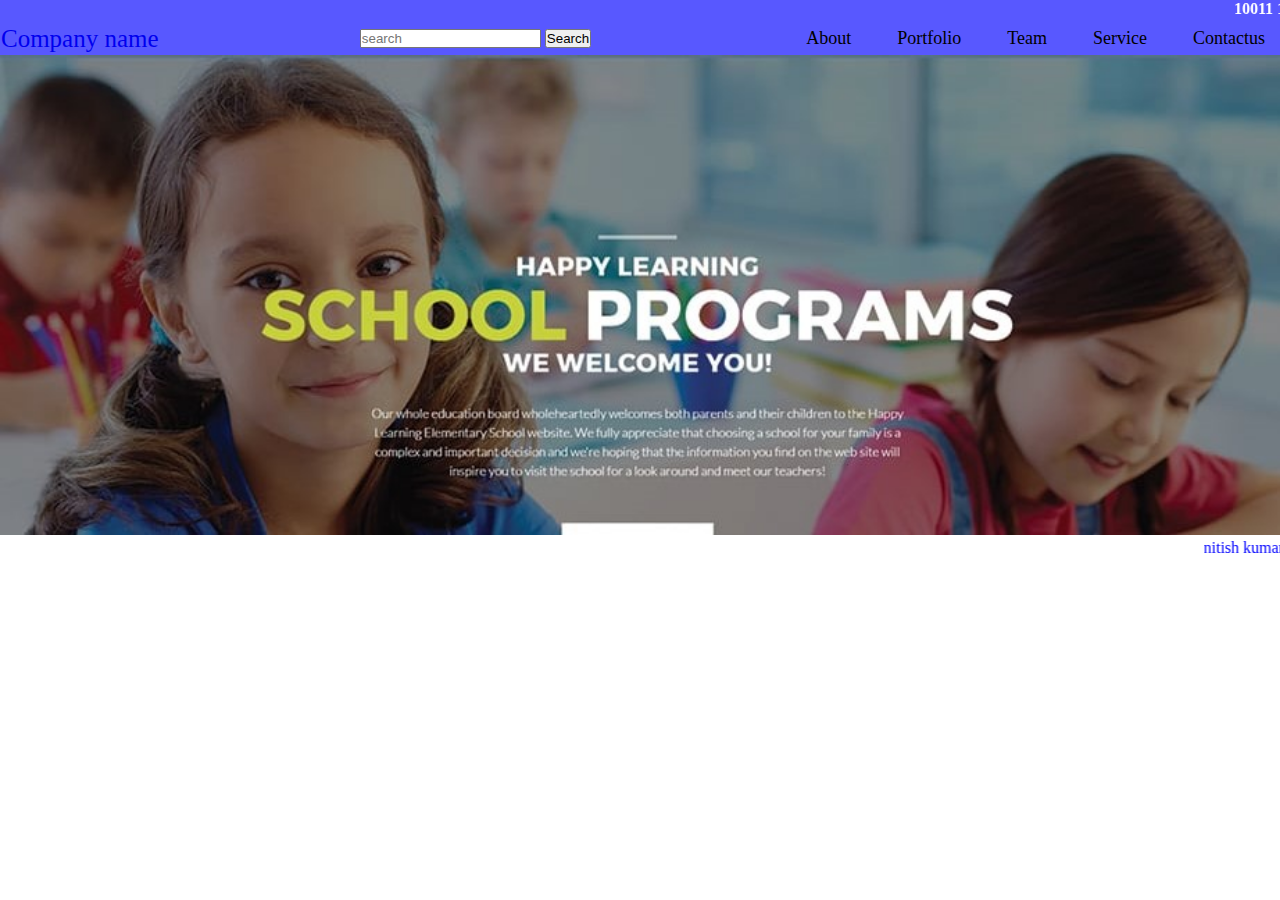
<file: index.html>
<!DOCTYPE html>
<html>
  <head>
    <meta charset="UTF-8" />
    <meta http-equiv="X-UA-Compatible" content="IE=edge" />
    <meta name="viewport" content="width=device-width, initial-scale=1.0" />
    <link rel="stylesheet" href="style.css" />
    <title>Educatational Website</title>
  </head>
  <body>
    <h4><p><marquee>10011 10011 10011 10011 10011 10011 10011 10011 10011 10011 10011 10011 10011 10011 10011 10011 10011 10011 10011 10011 10011 10011 10011 10011 10011 10011 10011 10011</marquee></p></h4>

    <nav class="navbar">
      <!-- LOGO -->
     <div class="logo"><a href="/">Company name</a>
     </div>

    <div>
      <form class="ser" role="search">
        <input class="ser1" type="search" placeholder="search">
        <button class="btn" type="submit">Search</button>
      </form>
    </div>

      <!-- NAVIGATION MENU -->
      <ul class="nav-links">
        <!-- USING CHECKBOX HACK -->
        
        <div class="menu">
 
          <li class="Products">
            <a href="/">About</a>
           <ul class="dropdown">
              <li><a href="work1.html">Work1</a></li>
              <li><a href="work2.html">Work2</a></li>
              <li><a href="work3.html">Work3</a></li>
              
            </ul> 
          </li>

         <li class="Products">
          <a href="portfolio.html">Portfolio</a>
        </li>

        <li class="Products">
          <a href="team.html">Team</a>
        </li>

        <li class="Products">
          <a href="service.html">Service</a>
        </li>

        <li class="Products">
          <a href="contact.html">Contactus</a>
        </li>
         </div>   
        </div>
      </ul>
    </nav>
    
    <div class="images">
      <!-- <img src="img1.jpg" class="" alt="..."> -->
      <img src="img1.jpg" alt="Girl in a jacket" width="1280" height="480">
      </div>

      <div class="que">
        <marquee behavior="scroll" direction="left" scrollamount="10">nitish kumar</marquee>
       
        
      </div>
  </body>
</html>
</file>
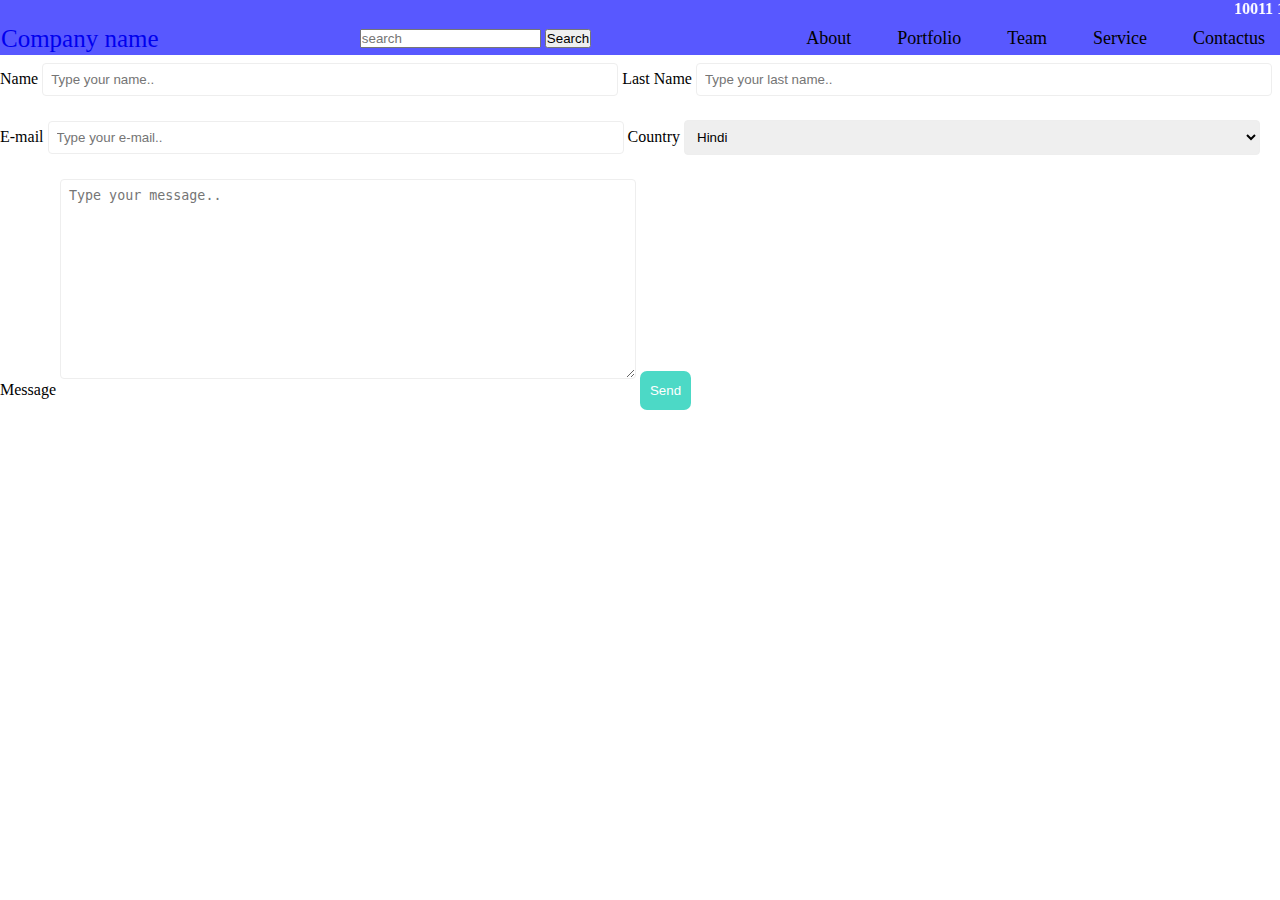
<file: contact.html>
<!DOCTYPE html>
<html>
  <head>
    <meta charset="UTF-8" />
    <meta http-equiv="X-UA-Compatible" content="IE=edge" />
    <meta name="viewport" content="width=device-width, initial-scale=1.0" />
    <link rel="stylesheet" href="style.css" />
    <link rel="stylesheet" href="contact.css" />
    <title>Educatational Website</title>
  </head>
  <body>
    <h4><p><marquee>10011 10011 10011 10011 10011 10011 10011 10011 10011 10011 10011 10011 10011 10011 10011 10011 10011 10011 10011 10011 10011 10011 10011 10011 10011 10011 10011 10011</marquee></p></h4>

    <nav class="navbar">
      <!-- LOGO -->
     <div class="logo"><a href="/">Company name</a>
     </div>

    <div>
      <form class="ser" role="search">
        <input class="ser1" type="search" placeholder="search">
        <button class="btn" type="submit">Search</button>
      </form>
    </div>

      <!-- NAVIGATION MENU -->
      <ul class="nav-links">
        <!-- USING CHECKBOX HACK -->
        
        <div class="menu">
 
          <li class="Products">
            <a href="/">About</a>
           <ul class="dropdown">
              <li><a href="work1.html">Work1</a></li>
              <li><a href="work2.html">Work2</a></li>
              <li><a href="work3.html">Work3</a></li>
              
            </ul> 
          </li>

         <li class="Products">
          <a href="portfolio.html">Portfolio</a>
        </li>

        <li class="Products">
          <a href="/">Team</a>
        </li>

        <li class="Products">
          <a href="service.html">Service</a>
        </li>

        <li class="Products">
          <a href="contact.html">Contactus</a>
        </li>
         </div>   
        </div>
      </ul>
    </nav>
    
    <!-- contact  -->
<div class="container">
  <form action="/form/submit" method="POST">
    <label for="fname">Name</label>
    <input type="text" id="fname" name="name" placeholder="Type your name..">
    <label for="lname">Last Name</label>
    <input type="text" id="lname" name="surname" placeholder="Type your last name..">
    <label for="mail">E-mail </label>
    <input type="text" id="mail" name="e-mail" placeholder="Type your e-mail..">
    <label for="country">Country</label>
    <select id="country" name="country">
      <option value="italy">Hindi</option>
      <option value="spain">English</option>
      <option value="france">France</option>
    </select>
    <label for="message">Message</label>
    <textarea id="message" name="message" placeholder="Type your message.." style="height: 200px"></textarea>
    <input type="submit" value="Send">
  </form>
</div>
        
      </div>
  </body>
</html>
</file>
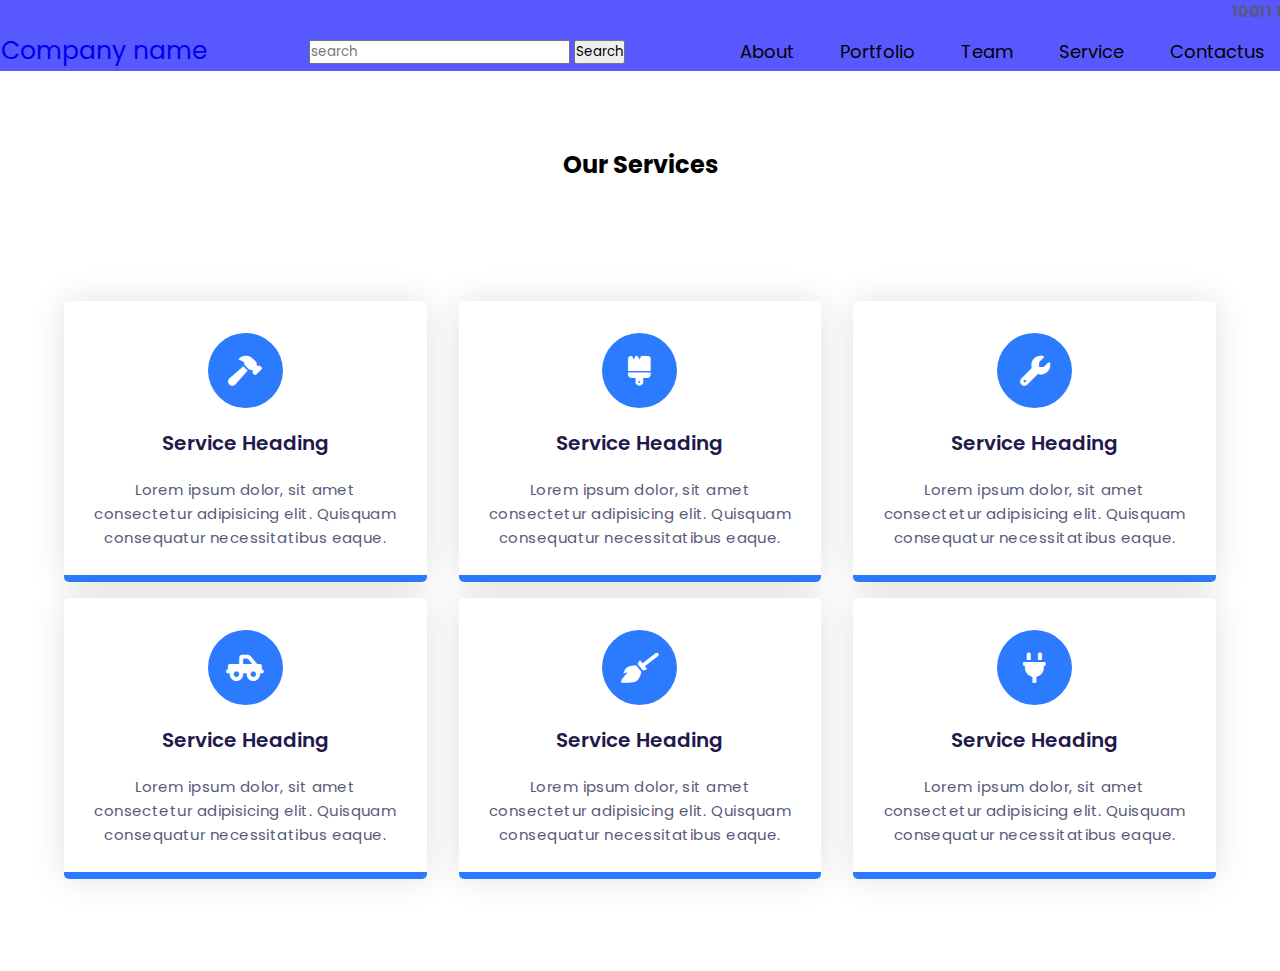
<file: service.html>
<!DOCTYPE html>
<html lang="en">
  <head>
    <meta name="viewport" content="width=device-width, initial-scale=1.0" />
    <link rel="stylesheet" href="style.css" />
    <link rel="stylesheet" href="service.css" />
    <title>Responsive Services Section</title>
    <!-- Font Awesome CDN-->
    <link
      rel="stylesheet"
      href="https://cdnjs.cloudflare.com/ajax/libs/font-awesome/6.0.0-beta3/css/all.min.css"
    />
    <!-- Google Font -->
    <link
      href="https://fonts.googleapis.com/css2?family=Poppins:wght@400;500;600&display=swap"
      rel="stylesheet"
    />
    <!-- Stylesheet -->
    <link rel="stylesheet" href="style.css" />
  </head>
  <body>


 
    <h4><p><marquee>10011 10011 10011 10011 10011 10011 10011 10011 10011 10011 10011 10011 10011 10011 10011 10011 10011 10011 10011 10011 10011 10011 10011 10011 10011 10011 10011 10011</marquee></p></h4>

    <nav class="navbar">
      <!-- LOGO -->
     <div class="logo"><a href="/">Company name</a>
     </div>

    <div>
      <form class="ser" role="search">
        <input class="ser1" type="search" placeholder="search">
        <button class="btn" type="submit">Search</button>
      </form>
    </div>

      <!-- NAVIGATION MENU -->
      <ul class="nav-links">
        <!-- USING CHECKBOX HACK -->
        
        <div class="menu">
 
          <li class="Products">
            <a href="/">About</a>
           <ul class="dropdown">
              <li><a href="work1.html">Work1</a></li>
              <li><a href="work2.html">Work2</a></li>
              <li><a href="work3.html">Work3</a></li>
              
            </ul> 
          </li>

         <li class="Products">
          <a href="/">Portfolio</a>
        </li>

        <li class="Products">
          <a href="/">Team</a>
        </li>

        <li class="Products">
          <a href="service.html">Service</a>
        </li>

        <li class="Products">
          <a href="/">Contactus</a>
        </li>
         </div>   
        </div>
      </ul>
    </nav>
<!-- Services -->
    <section>
      <div class="row">
        <h2 class="section-heading">Our Services</h2>
      </div>
      <div class="row">
        <div class="column">
          <div class="card">
            <div class="icon-wrapper">
              <i class="fas fa-hammer"></i>
            </div>
            <h3>Service Heading</h3>
            <p>
              Lorem ipsum dolor, sit amet consectetur adipisicing elit. Quisquam
              consequatur necessitatibus eaque.
            </p>
          </div>
        </div>
        <div class="column">
          <div class="card">
            <div class="icon-wrapper">
              <i class="fas fa-brush"></i>
            </div>
            <h3>Service Heading</h3>
            <p>
              Lorem ipsum dolor, sit amet consectetur adipisicing elit. Quisquam
              consequatur necessitatibus eaque.
            </p>
          </div>
        </div>
        <div class="column">
          <div class="card">
            <div class="icon-wrapper">
              <i class="fas fa-wrench"></i>
            </div>
            <h3>Service Heading</h3>
            <p>
              Lorem ipsum dolor, sit amet consectetur adipisicing elit. Quisquam
              consequatur necessitatibus eaque.
            </p>
          </div>
        </div>
        <div class="column">
          <div class="card">
            <div class="icon-wrapper">
              <i class="fas fa-truck-pickup"></i>
            </div>
            <h3>Service Heading</h3>
            <p>
              Lorem ipsum dolor, sit amet consectetur adipisicing elit. Quisquam
              consequatur necessitatibus eaque.
            </p>
          </div>
        </div>
        <div class="column">
          <div class="card">
            <div class="icon-wrapper">
              <i class="fas fa-broom"></i>
            </div>
            <h3>Service Heading</h3>
            <p>
              Lorem ipsum dolor, sit amet consectetur adipisicing elit. Quisquam
              consequatur necessitatibus eaque.
            </p>
          </div>
        </div>
        <div class="column">
          <div class="card">
            <div class="icon-wrapper">
              <i class="fas fa-plug"></i>
            </div>
            <h3>Service Heading</h3>
            <p>
              Lorem ipsum dolor, sit amet consectetur adipisicing elit. Quisquam
              consequatur necessitatibus eaque.
            </p>
          </div>
        </div>
      </div>
    </section>
  </body>
</html>
</file>
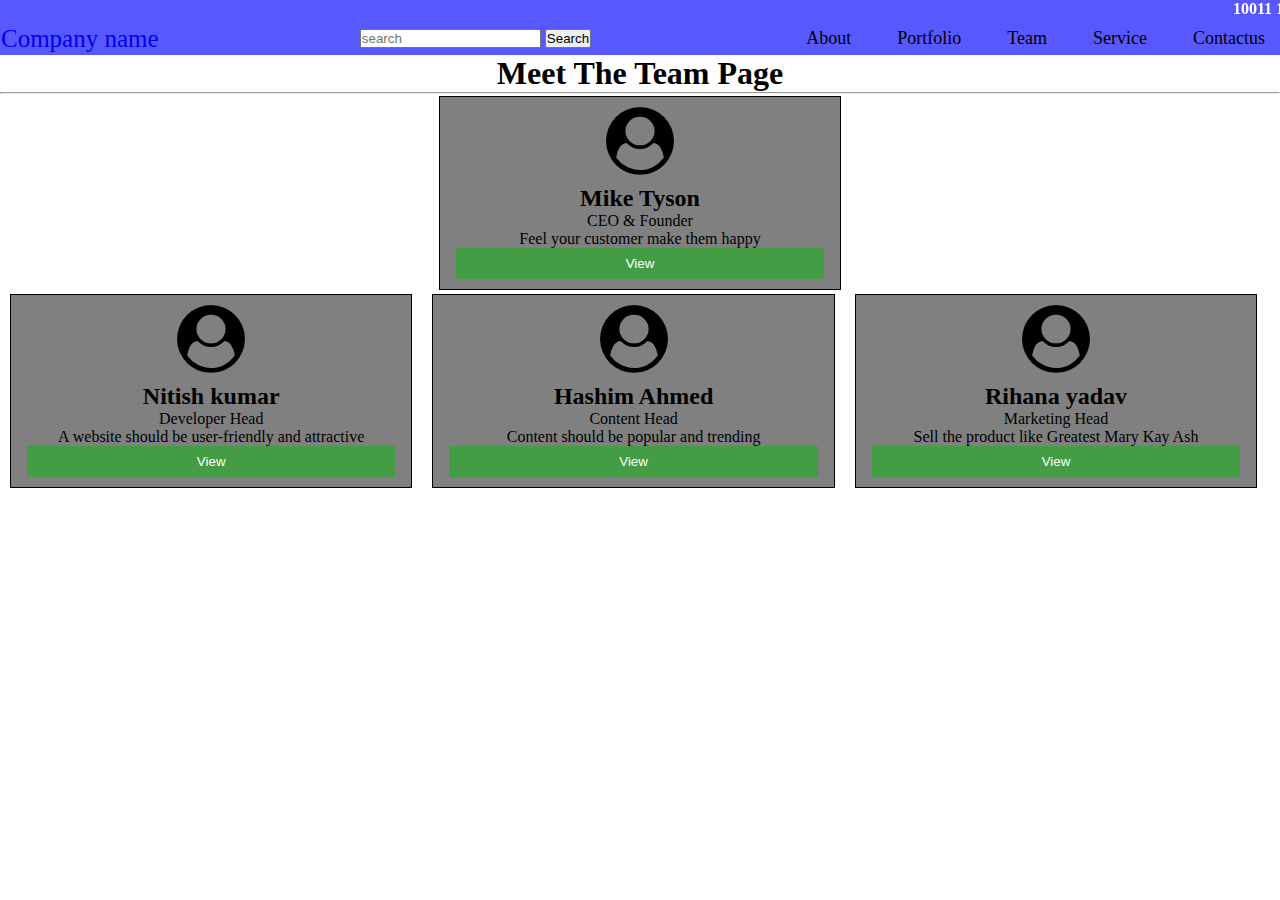
<file: team.html>
<!DOCTYPE html>
<html>
  <head>
    <meta name="viewport" content="width=device-width, initial-scale=1" />

    <!-- linking font awesome for icons -->
    <link rel="stylesheet" href="style.css" />
    <link
      rel="stylesheet"
      href="https://cdnjs.cloudflare.com/ajax/libs/font-awesome/4.7.0/css/font-awesome.min.css"
    />

    <style>
	
        /* Whole html box designing */
        html {
            box-sizing: border-box;
        }
            
        /* Body width fixing */
        body {
            max-width: 100%;
        }
            
        /* Box sizing depending on parent */
        *,
        *:before,
        *:after {
            box-sizing: inherit;
        }
            
        /* Styling column */
        .column {
            float: left;
            width: 33%;
            margin-bottom: 16px;
            padding: 2px 10px;
        }
            
        /* Column width change depends
            on screen size */
        @media screen and (max-width: 670px) {
            .column {
                width: 100%;
                text-align: none;
            }
        }
            
        /* Card designing */
        .card {
            background-color: gray;
            border: 1px solid black;
        }
            
        .container {
            padding: 0 16px;
        }
            
        /* Icon styling */
        .fa {
            margin: 10px;
            font-size:68px;
        }
            
        .fa:hover {
            transform: rotateY(180deg);
            transition: transform 0.8s;
        }
            
        .container::after,
        .row::after {
            content: "";
            clear: both;
            display: table;
        }
            
        /* Button designing */
        .button {
            border: none;
            padding: 8px;
            color: white;
            background-color: #449D44;
            text-align: center;
            cursor: pointer;
            width: 100%;
            margin-bottom: 10px;
        }
            
        /* Hover effect on button */
        .button:hover {
            background-color: green;
        }
        
        /* Margin first member of team */
        #gfg {
            float: none;
            margin: auto;
        }
    </style>
    
  </head>

  <body>

    <h4><p><marquee>10011 10011 10011 10011 10011 10011 10011 10011 10011 10011 10011 10011 10011 10011 10011 10011 10011 10011 10011 10011 10011 10011 10011 10011 10011 10011 10011 10011</marquee></p></h4>

    <nav class="navbar">
      <!-- LOGO -->
     <div class="logo"><a href="/">Company name</a>
     </div>

    <div>
      <form class="ser" role="search">
        <input class="ser1" type="search" placeholder="search">
        <button class="btn" type="submit">Search</button>
      </form>
    </div>

      <!-- NAVIGATION MENU -->
      <ul class="nav-links">
        <!-- USING CHECKBOX HACK -->
        
        <div class="menu">
 
          <li class="Products">
            <a href="/">About</a>
           <ul class="dropdown">
              <li><a href="work1.html">Work1</a></li>
              <li><a href="work2.html">Work2</a></li>
              <li><a href="work3.html">Work3</a></li>
              
            </ul> 
          </li>

         <li class="Products">
          <a href="portfolio.html">Portfolio</a>
        </li>

        <li class="Products">
          <a href="team.html">Team</a>
        </li>

        <li class="Products">
          <a href="service.html">Service</a>
        </li>

        <li class="Products">
          <a href="contact.html">Contactus</a>
        </li>
         </div>   
        </div>
      </ul>
    </nav>

    <!-- team -->
    <center>
      <h1>Meet The Team Page</h1>
      <hr />

      <!-- First member of the team -->
      <div class="row">
        <div class="column" id="gfg">
          <div class="card">
            <i class="fa fa-user-circle" style="font-size: 68px"></i>
            <div class="container">
              <h2>Mike Tyson</h2>

              <p>CEO & Founder</p>

              <p>Feel your customer make them happy</p>

              <button class="button">View</button>
            </div>
          </div>
        </div>
      </div>

      <!-- Other members of the team -->
      <div class="row">
        <div class="column">
          <div class="card">
            <i class="fa fa-user-circle" style="font-size: 68px"></i>
            <div class="container">
              <h2>Nitish kumar</h2>

              <p>Developer Head</p>

              <p>A website should be user-friendly and attractive</p>

              <button class="button">View</button>
            </div>
          </div>
        </div>

        <div class="column">
          <div class="card">
            <i class="fa fa-user-circle" style="font-size: 68px"></i>
            <div class="container">
              <h2>Hashim Ahmed</h2>

              <p>Content Head</p>

              <p>Content should be popular and trending</p>

              <button class="button">View</button>
            </div>
          </div>
        </div>
        <div class="column">
          <div class="card">
            <i class="fa fa-user-circle" style="font-size: 68px"></i>
            <div class="container">
              <h2>Rihana yadav</h2>

              <p>Marketing Head</p>

              <p>Sell the product like Greatest Mary Kay Ash</p>

              <button class="button">View</button>
            </div>
          </div>
        </div>
      </div>
    </center>
  </body>
</html>
</file>
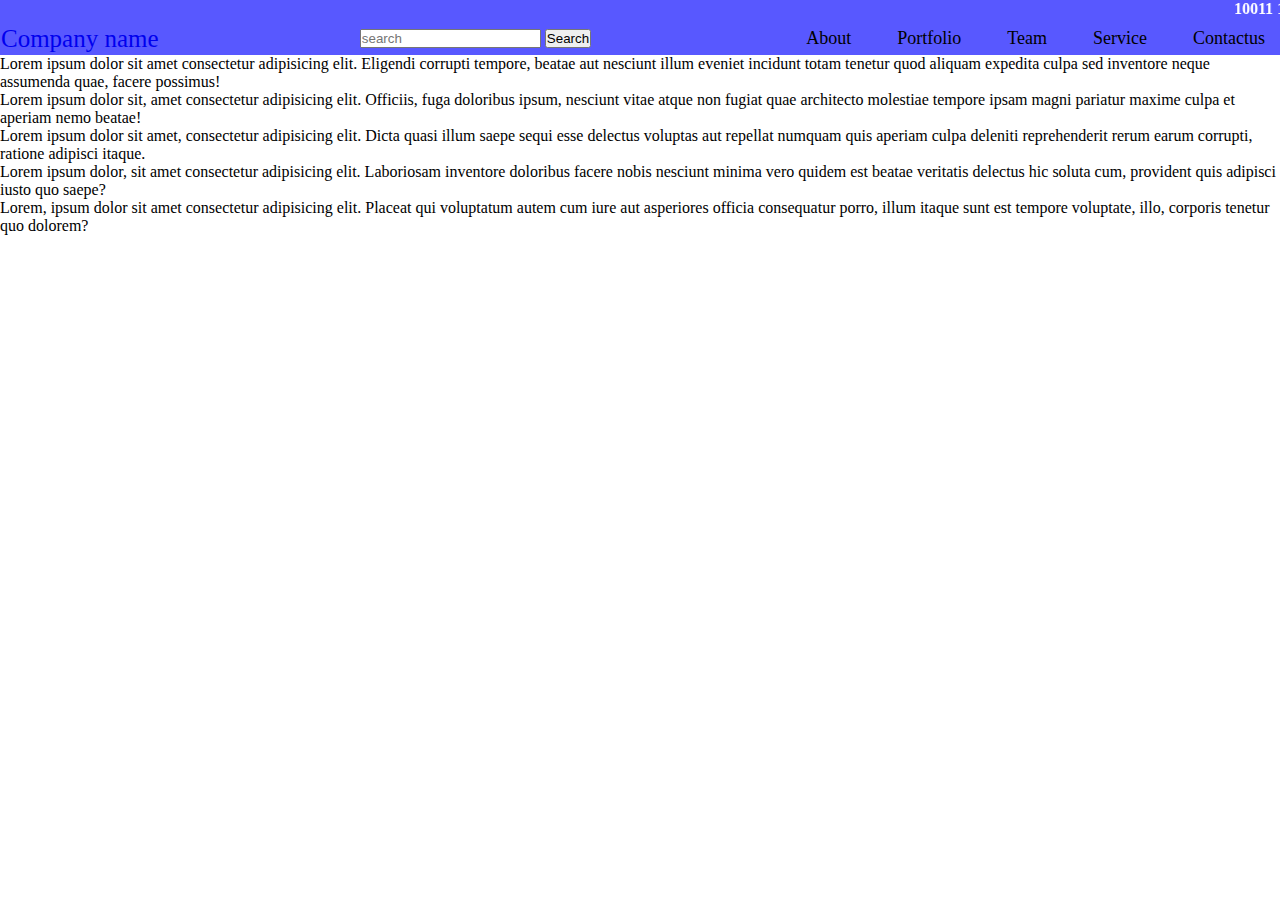
<file: work1.html>
<!DOCTYPE html>
<html>
  <head>
    <meta charset="UTF-8" />
    <meta http-equiv="X-UA-Compatible" content="IE=edge" />
    <meta name="viewport" content="width=device-width, initial-scale=1.0" />
    <link rel="stylesheet" href="style.css" />
    <title>Educatational Website</title>
  </head>
  <body>
    <h4><p><marquee>10011 10011 10011 10011 10011 10011 10011 10011 10011 10011 10011 10011 10011 10011 10011 10011 10011 10011 10011 10011 10011 10011 10011 10011 10011 10011 10011 10011</marquee></p></h4>

    <nav class="navbar">
      <!-- LOGO -->
     <div class="logo"><a href="/">Company name</a>
     </div>

    <div>
      <form class="ser" role="search">
        <input class="ser1" type="search" placeholder="search">
        <button class="btn" type="submit">Search</button>
      </form>
    </div>

      <!-- NAVIGATION MENU -->
      <ul class="nav-links">
        <!-- USING CHECKBOX HACK -->
        
        <div class="menu">
 
          <li class="Products">
            <a href="about.html">About</a>
           <ul class="dropdown">
              <li><a href="work1.html">Work1</a></li>
              <li><a href="work2.html">Work2</a></li>
              <li><a href="work3.html">Work3</a></li>
              
            </ul> 
          </li>

         <li class="Products">
          <a href="/">Portfolio</a>
        </li>

        <li class="Products">
          <a href="/">Team</a>
        </li>

        <li class="Products">
          <a href="/">Service</a>
        </li>

        <li class="Products">
          <a href="/">Contactus</a>
        </li>
         </div>   
        </div>
      </ul>
    </nav>


   <p>Lorem ipsum dolor sit amet consectetur adipisicing elit. Eligendi corrupti tempore, beatae aut nesciunt illum eveniet incidunt totam tenetur quod aliquam expedita culpa sed inventore neque assumenda quae, facere possimus!</p>

   <p>Lorem ipsum dolor sit, amet consectetur adipisicing elit. Officiis, fuga doloribus ipsum, nesciunt vitae atque non fugiat quae architecto molestiae tempore ipsam magni pariatur maxime culpa et aperiam nemo beatae!</p>

   <p>Lorem ipsum dolor sit amet, consectetur adipisicing elit. Dicta quasi illum saepe sequi esse delectus voluptas aut repellat numquam quis aperiam culpa deleniti reprehenderit rerum earum corrupti, ratione adipisci itaque.</p>

   <p>Lorem ipsum dolor, sit amet consectetur adipisicing elit. Laboriosam inventore doloribus facere nobis nesciunt minima vero quidem est beatae veritatis delectus hic soluta cum, provident quis adipisci iusto quo saepe?</p>
      
   <p>Lorem, ipsum dolor sit amet consectetur adipisicing elit. Placeat qui voluptatum autem cum iure aut asperiores officia consequatur porro, illum itaque sunt est tempore voluptate, illo, corporis tenetur quo dolorem?</p>
       
        
      </div>
  </body>
</html>
</file>
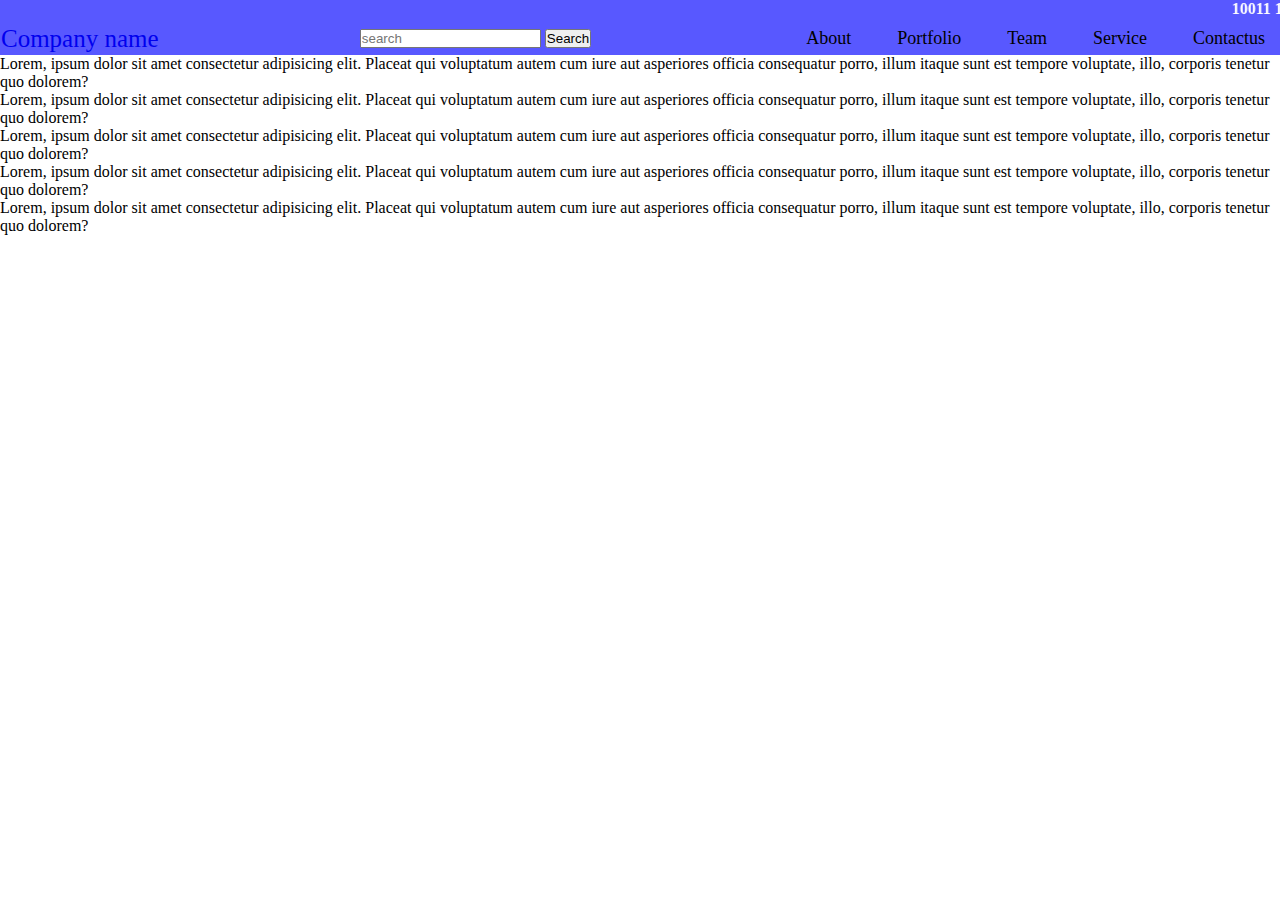
<file: work2.html>
<!DOCTYPE html>
<html>
  <head>
    <meta charset="UTF-8" />
    <meta http-equiv="X-UA-Compatible" content="IE=edge" />
    <meta name="viewport" content="width=device-width, initial-scale=1.0" />
    <link rel="stylesheet" href="style.css" />
    <title>Educatational Website</title>
  </head>
  <body>
    <h4><p><marquee>10011 10011 10011 10011 10011 10011 10011 10011 10011 10011 10011 10011 10011 10011 10011 10011 10011 10011 10011 10011 10011 10011 10011 10011 10011 10011 10011 10011</marquee></p></h4>

    <nav class="navbar">
      <!-- LOGO -->
     <div class="logo"><a href="/">Company name</a>
     </div>

    <div>
      <form class="ser" role="search">
        <input class="ser1" type="search" placeholder="search">
        <button class="btn" type="submit">Search</button>
      </form>
    </div>

      <!-- NAVIGATION MENU -->
      <ul class="nav-links">
        <!-- USING CHECKBOX HACK -->
        
        <div class="menu">
 
          <li class="Products">
            <a href="/">About</a>
           <ul class="dropdown">
              <li><a href="work1.html">Work1</a></li>
              <li><a href="work2.html">Work2</a></li>
              <li><a href="work3.html">Work3</a></li>
              
            </ul> 
          </li>

         <li class="Products">
          <a href="/">Portfolio</a>
        </li>

        <li class="Products">
          <a href="/">Team</a>
        </li>

        <li class="Products">
          <a href="/">Service</a>
        </li>

        <li class="Products">
          <a href="/">Contactus</a>
        </li>
         </div>   
        </div>
      </ul>
    </nav>
    
   <p>Lorem, ipsum dolor sit amet consectetur adipisicing elit. Placeat qui voluptatum autem cum iure aut asperiores officia consequatur porro, illum itaque sunt est tempore voluptate, illo, corporis tenetur quo dolorem?</p>

   <p>Lorem, ipsum dolor sit amet consectetur adipisicing elit. Placeat qui voluptatum autem cum iure aut asperiores officia consequatur porro, illum itaque sunt est tempore voluptate, illo, corporis tenetur quo dolorem?</p>

   <p>Lorem, ipsum dolor sit amet consectetur adipisicing elit. Placeat qui voluptatum autem cum iure aut asperiores officia consequatur porro, illum itaque sunt est tempore voluptate, illo, corporis tenetur quo dolorem?</p>

   <p>Lorem, ipsum dolor sit amet consectetur adipisicing elit. Placeat qui voluptatum autem cum iure aut asperiores officia consequatur porro, illum itaque sunt est tempore voluptate, illo, corporis tenetur quo dolorem?</p>

   <p>Lorem, ipsum dolor sit amet consectetur adipisicing elit. Placeat qui voluptatum autem cum iure aut asperiores officia consequatur porro, illum itaque sunt est tempore voluptate, illo, corporis tenetur quo dolorem?</p>
       
        
      </div>
  </body>
</html>
</file>
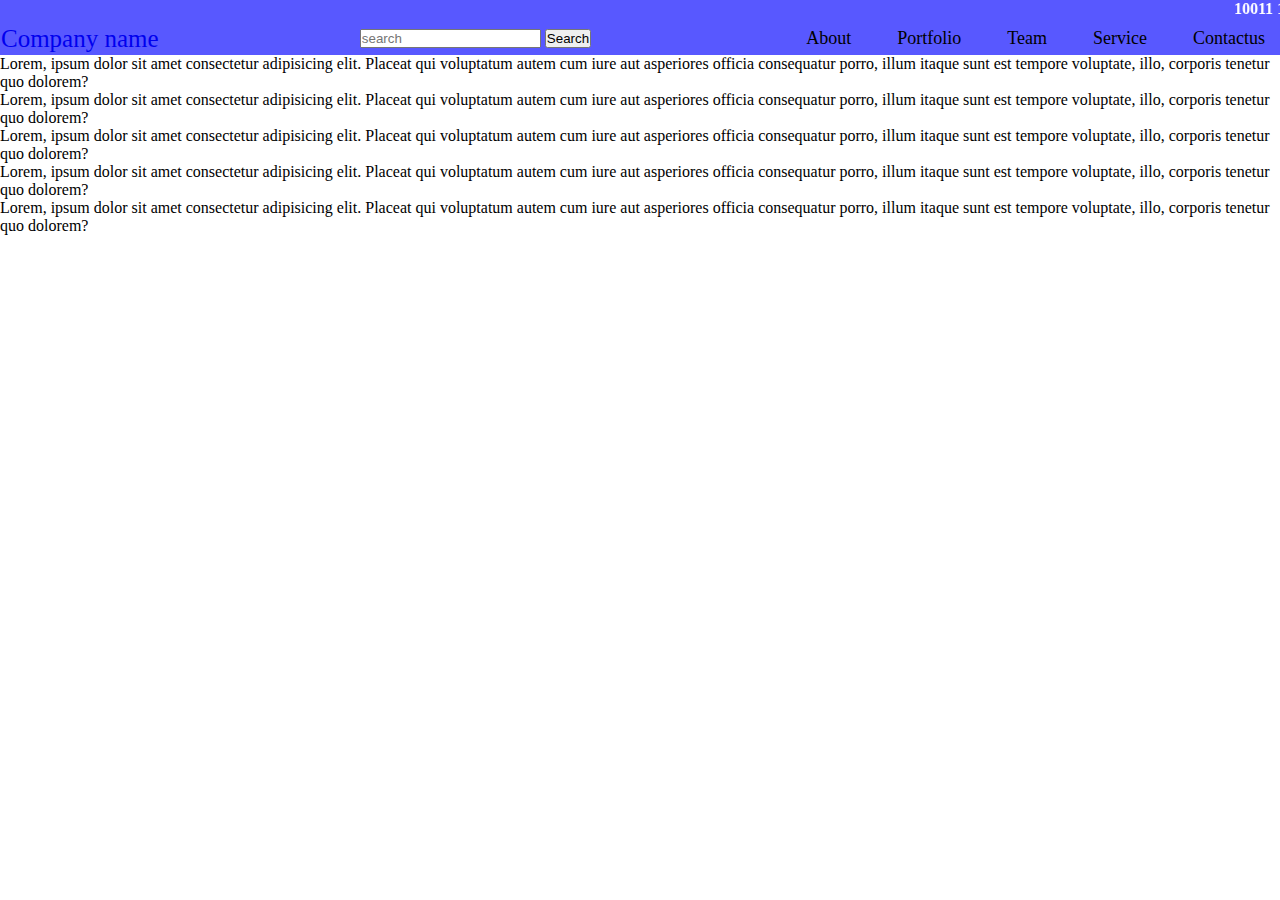
<file: work3.html>
<!DOCTYPE html>
<html>
  <head>
    <meta charset="UTF-8" />
    <meta http-equiv="X-UA-Compatible" content="IE=edge" />
    <meta name="viewport" content="width=device-width, initial-scale=1.0" />
    <link rel="stylesheet" href="style.css" />
    <title>Educatational Website</title>
  </head>
  <body>
    <h4><p><marquee>10011 10011 10011 10011 10011 10011 10011 10011 10011 10011 10011 10011 10011 10011 10011 10011 10011 10011 10011 10011 10011 10011 10011 10011 10011 10011 10011 10011</marquee></p></h4>

    <nav class="navbar">
      <!-- LOGO -->
     <div class="logo"><a href="/">Company name</a>
     </div>

    <div>
      <form class="ser" role="search">
        <input class="ser1" type="search" placeholder="search">
        <button class="btn" type="submit">Search</button>
      </form>
    </div>

      <!-- NAVIGATION MENU -->
      <ul class="nav-links">
        <!-- USING CHECKBOX HACK -->
        
        <div class="menu">
 
          <li class="Products">
            <a href="/">About</a>
           <ul class="dropdown">
              <li><a href="work1.html">Work1</a></li>
              <li><a href="work2.html">Work2</a></li>
              <li><a href="work3.html">Work3</a></li>
              
            </ul> 
          </li>

         <li class="Products">
          <a href="/">Portfolio</a>
        </li>

        <li class="Products">
          <a href="/">Team</a>
        </li>

        <li class="Products">
          <a href="/">Service</a>
        </li>

        <li class="Products">
          <a href="/">Contactus</a>
        </li>
         </div>   
        </div>
      </ul>
    </nav>
    
    <p>Lorem, ipsum dolor sit amet consectetur adipisicing elit. Placeat qui voluptatum autem cum iure aut asperiores officia consequatur porro, illum itaque sunt est tempore voluptate, illo, corporis tenetur quo dolorem?</p>

    <p>Lorem, ipsum dolor sit amet consectetur adipisicing elit. Placeat qui voluptatum autem cum iure aut asperiores officia consequatur porro, illum itaque sunt est tempore voluptate, illo, corporis tenetur quo dolorem?</p>

    <p>Lorem, ipsum dolor sit amet consectetur adipisicing elit. Placeat qui voluptatum autem cum iure aut asperiores officia consequatur porro, illum itaque sunt est tempore voluptate, illo, corporis tenetur quo dolorem?</p>

    <p>Lorem, ipsum dolor sit amet consectetur adipisicing elit. Placeat qui voluptatum autem cum iure aut asperiores officia consequatur porro, illum itaque sunt est tempore voluptate, illo, corporis tenetur quo dolorem?</p>

    <p>Lorem, ipsum dolor sit amet consectetur adipisicing elit. Placeat qui voluptatum autem cum iure aut asperiores officia consequatur porro, illum itaque sunt est tempore voluptate, illo, corporis tenetur quo dolorem?</p>
        
      </div>
  </body>
</html>
</file>
<file: style.css>
* {
    margin: 0;
    padding: 0;
    box-sizing: border-box;
    
  
  }
  
  h4{
    background-color: #0000ffa7;
    color: white;
    
  }

  a {
    text-decoration: none;
  }
  li {
    list-style: none;
  }
  .navbar {
    display: flex;
    align-items: center;
    justify-content: space-between;
    padding: 1px;
    background-color: #0000ffa7;
    color: black;
  }
  .nav-links a {
    color: black;
  }
  /* LOGO */
  .logo {
      font-size: 25px;
      color: black;
    }
  /* NAVBAR MENU */
  .menu {
    display: flex;
    gap: 1em;
    font-size: 18px;
  }
  .menu li:hover {
    background-color: royalblue;
    border-radius: 5px;
    transition: 0.3s ease;
  }
  .menu li {
    padding: 5px 14px;
  }
  /* DROPDOWN MENU */
  .Products {
    position: relative;
  } 

  .dropdown {
    background-color: rgb(131, 146, 224);
    padding: 1em 0;
    position: absolute; /*WITH RESPECT TO PARENT */
    display: none;
    border-radius: 8px;
    top: 35px;
  }

  .dropdown li + li {
    margin-top: 10px;
  }
  .dropdown li {
    padding: 0.5em 1em;
    width: 8em;
    
  }
  .dropdown li:hover {
    background-color: #4c9e9e;
  }
  .Products:hover .dropdown {
    display: block;
  }

  .images{
    width: fit-content;
   
  }
  
  .que{
    color: blue;
  }
  /* .navbar1 {
    display: flex;
    align-items: center;
    justify-content: space-between;
    padding: 1px;
    background-color: aqua;
    color: black;
  } 
  
  .scrollmenu {
    display: flex;
    gap: 1em;
    font-size: 18px;
  }
  .scrollmenu li:hover {
    background-color: royalblue;
    border-radius: 5px;
    transition: 0.3s ease;
  }
  .scrollmenu li {
    padding: 5px 14px;
  } */
  /*
  .services {
    position: relative;
  } */
  
  
  /* .round{
    float: right;
    width: 650px;
    height: 500px;
    background: white;
    padding: 2px;
  
    
  }
  .hed{
    position: relative;
    bottom: 6px;
    top: 50px;
    font-size: 55px;
  }
  .para{
    position: relative;
    bottom: 20px;
    top: 90px;
    font-size: 40px;
  }
   .counter-container {  
    display: flex;  
    flex-direction: column;  
    justify-content: center;  
    text-align: center;  
    margin: 30px 50px;  
   }  
   .counter {  
    font-size: 60px;  
    margin-top: 10px;  
   }    */
   @media (max-width: 580px) {  
    body {  
     flex-direction: column;  
    }  
   }
</file>
<file: contact.css>
input[type=text],
select,
textarea {
  width: 45%;
  padding: 8px;
  border: 1px solid #eeeeee;
  border-radius: 4px;
  box-sizing: border-box;
  margin-top: 8px;
  margin-bottom: 16px;
  resize: vertical;
}
input[type=submit] {
  background-color: #4cd9c6;
  color: #ffffff;
  padding: 12px 10px;
  border: none;
  border-radius: 7px;
  cursor: pointer;
}
input[type=submit]:hover {
  background-color: #6fe8d7;
}
</file>
<file: service.css>
* {
    padding: 0;
    margin: 0;
    box-sizing: border-box;
    font-family: "Poppins", sans-serif;
  }
  section {
    height: 100vh;
    width: 100%;
    display: grid;
    place-items: center;
  }
  .row {
    display: flex;
    flex-wrap: wrap;
  }
  .column {
    width: 100%;
    padding: 0 1em 1em 1em;
    text-align: center;
  }
  .card {
    width: 100%;
    height: 100%;
    padding: 2em 1.5em;
    background: linear-gradient(#ffffff 50%, #2c7bfe 50%);
    background-size: 100% 200%;
    background-position: 0 2.5%;
    border-radius: 5px;
    box-shadow: 0 0 35px rgba(0, 0, 0, 0.12);
    cursor: pointer;
    transition: 0.5s;
  }
  h3 {
    font-size: 20px;
    font-weight: 600;
    color: #1f194c;
    margin: 1em 0;
  }
  p {
    color: #575a7b;
    font-size: 15px;
    line-height: 1.6;
    letter-spacing: 0.03em;
  }
  .icon-wrapper {
    background-color: #2c7bfe;
    position: relative;
    margin: auto;
    font-size: 30px;
    height: 2.5em;
    width: 2.5em;
    color: #ffffff;
    border-radius: 50%;
    display: grid;
    place-items: center;
    transition: 0.5s;
  }
  .card:hover {
    background-position: 0 100%;
  }
  .card:hover .icon-wrapper {
    background-color: #ffffff;
    color: #2c7bfe;
  }
  .card:hover h3 {
    color: #ffffff;
  }
  .card:hover p {
    color: #f0f0f0;
  }
  @media screen and (min-width: 768px) {
    section {
      padding: 0 2em;
    }
    .column {
      flex: 0 50%;
      max-width: 50%;
    }
  }
  @media screen and (min-width: 992px) {
    section {
      padding: 1em 3em;
    }
    .column {
      flex: 0 0 33.33%;
      max-width: 33.33%;
    }
  }
</file>
